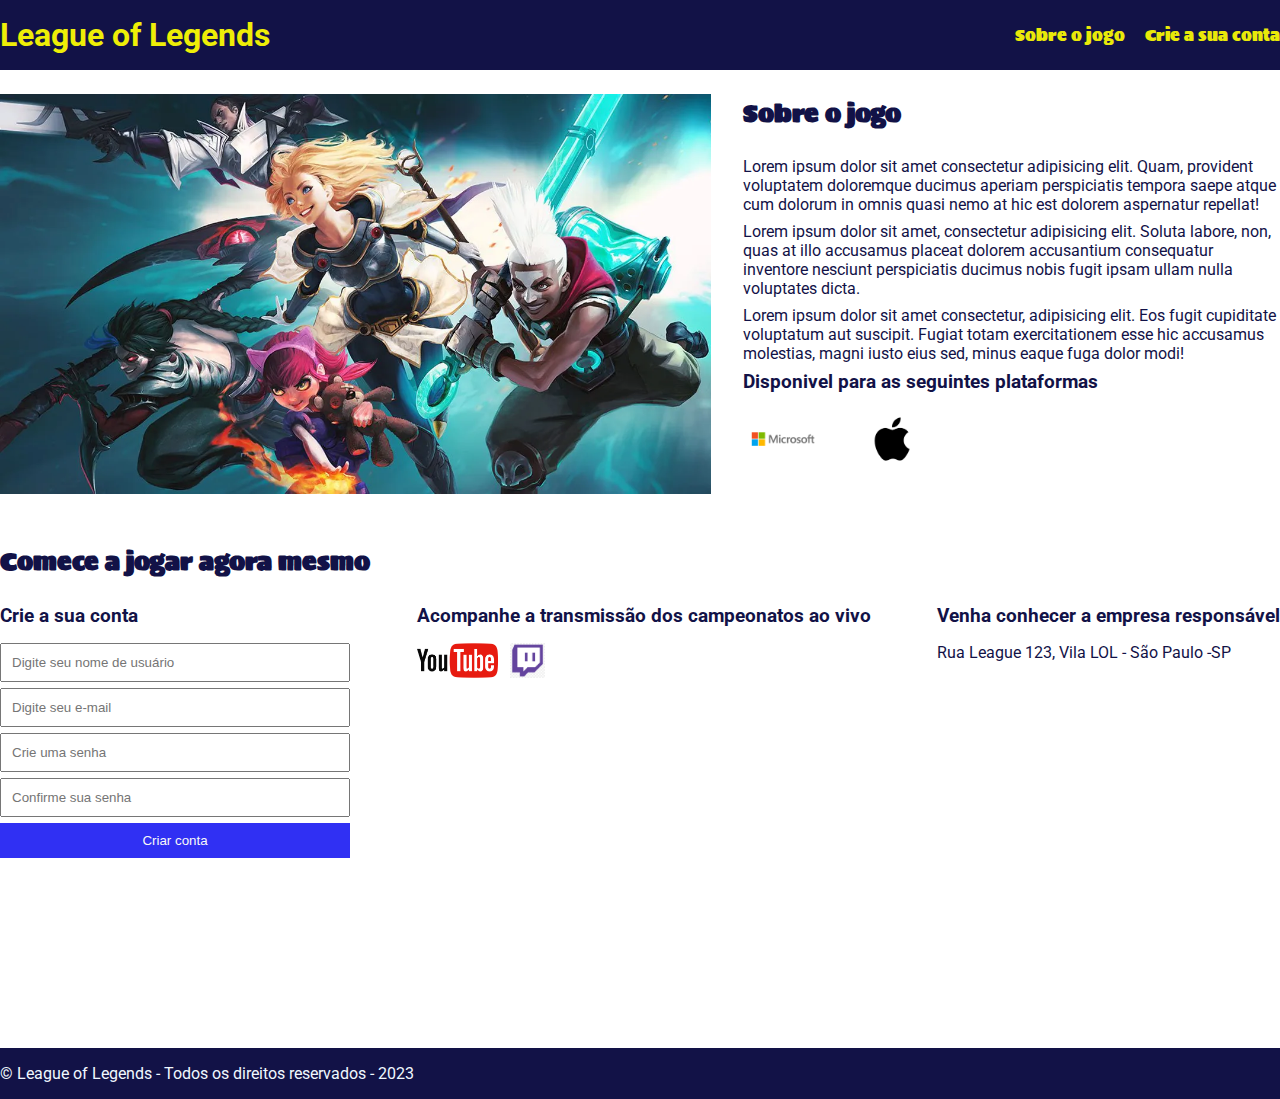
<file: index.html>
<!DOCTYPE html>
<html lang="pt-br">
<head>
    <meta charset="UTF-8">
    <meta http-equiv="X-UA-Compatible" content="IE=edge">
    <meta name="viewport" content="width=device-width, initial-scale=1.0">
    <title>League of Legends</title>
    <link rel="stylesheet" href="main.css">
    <link rel="preconnect" href="https://fonts.googleapis.com">
    <link rel="preconnect" href="https://fonts.gstatic.com" crossorigin>
    <link href="https://fonts.googleapis.com/css2?family=Roboto:wght@500&family=Sigmar&display=swap" rel="stylesheet">
<body>
    <header>
        <div class="container">
        <h1>League of Legends</h1>
        <nav>
            <ul>
                <li>
                    <a href="#info">Sobre o jogo</a> 
                </li>
                <li>
                    <a href="#create">Crie a sua conta</a>
                </li>
            </ul>
        </nav>
        </div>
    </header>
    <section>
        <div class="container">
            <img id="lol" src="./imagens/league-of-legends-781485.jpg" alt="Personagens de League of Legends" />
            <div>
                <h2 id="info">Sobre o jogo</h2>
                <p>
                    Lorem ipsum dolor sit amet consectetur adipisicing elit. Quam, provident voluptatem doloremque ducimus aperiam perspiciatis tempora saepe atque cum dolorum in omnis quasi nemo at hic est dolorem aspernatur repellat!
                </p>
                <p>
                    Lorem ipsum dolor sit amet, consectetur adipisicing elit. Soluta labore, non, quas at illo accusamus placeat dolorem accusantium consequatur inventore nesciunt perspiciatis ducimus nobis fugit ipsam ullam nulla voluptates dicta.
                </p>
                <p>
                    Lorem ipsum dolor sit amet consectetur, adipisicing elit. Eos fugit cupiditate voluptatum aut suscipit. Fugiat totam exercitationem esse hic accusamus molestias, magni iusto eius sed, minus eaque fuga dolor modi!
                </p>
                <h3>Disponivel para as seguintes plataformas</h3>
                <ul class="brands-logos">
                    <li>
                        <img src="./imagens/windows.webp" alt="Logo Windows" />
                    </li>
                    <li>
                        <img src="./imagens/apple.webp" alt="Logo Apple" />
                    </li>
                </ul>
            </div>
        </div>
    </section>
    <section id="creation">
        <div class="container">
            <h2>Comece a jogar agora mesmo</h2>
            <div class="creation-acount">
                <div>
                    <h3 id="create">Crie a sua conta</h3>
                    <form>
                        <input type="text" placeholder="Digite seu nome de usuário" >
                        <input type="email" placeholder="Digite seu e-mail" >
                        <input type="password" placeholder="Crie uma senha">
                        <input type="password" placeholder="Confirme sua senha">
                        <button type="submit">Criar conta</button>
                    </form>
                </div>
                <div>
                    <h3>Acompanhe a transmissão dos campeonatos ao vivo</h3>
                    <ul class="logos-sociais">
                        <li>
                            <a href="#" title="Assista pelo Youtube">
                                <img src="./imagens/youtube.png" alt="Logo do Youtube">
                            </a>
                        </li>
                        <li>
                            <a href="#" title="Assista pela twitch">
                                <img src="./imagens/logo twitch.png" alt="Logo da Twitch">
                            </a>
                        </li>
                    </ul>
                </div>
                <div>
                    <h3>Venha conhecer a empresa responsável</h3>
                    <p class="end">
                        Rua League 123, Vila LOL - São Paulo -SP
                    </p>
                </div>
            </div>
        </div>
    </section>
            <footer>
            <div class="container">
            <p id="autoral">
                &copy; League of Legends - Todos os direitos reservados - 2023
            </p>
            </div>
            </footer>
</body>
</html>
</file>
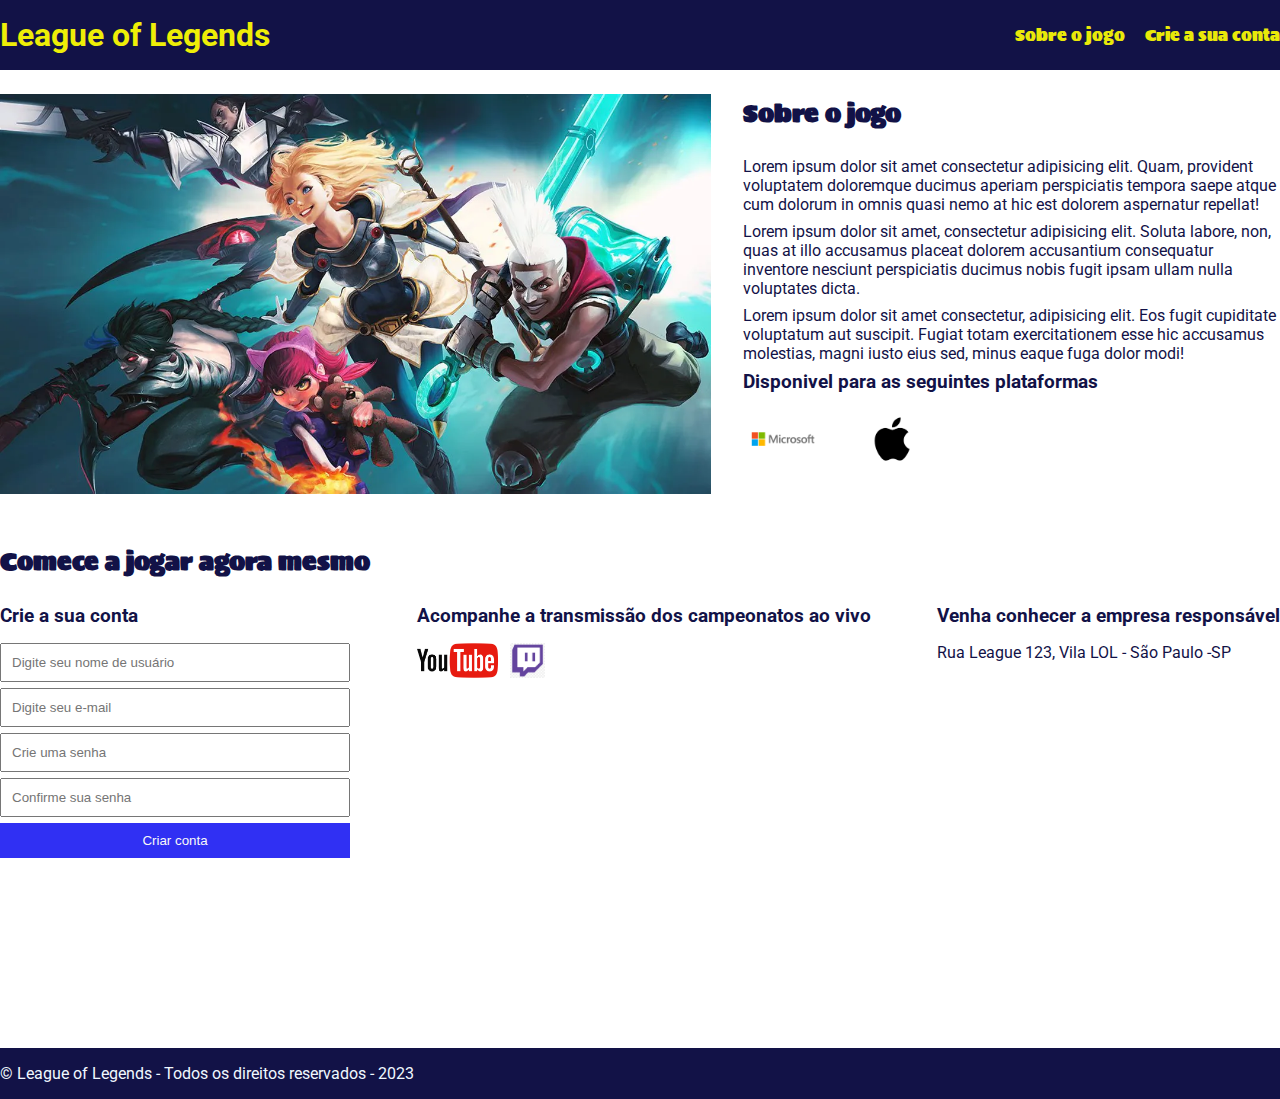
<file: css/index.html>
<!DOCTYPE html>
<html lang="pt-br">
<head>
    <meta charset="UTF-8">
    <meta http-equiv="X-UA-Compatible" content="IE=edge">
    <meta name="viewport" content="width=device-width, initial-scale=1.0">
    <title>League of Legends</title>
    <link rel="stylesheet" href="main.css">
    <link rel="preconnect" href="https://fonts.googleapis.com">
    <link rel="preconnect" href="https://fonts.gstatic.com" crossorigin>
    <link href="https://fonts.googleapis.com/css2?family=Roboto:wght@500&family=Sigmar&display=swap" rel="stylesheet">
<body>
    <header>
        <div class="container">
        <h1>League of Legends</h1>
        <nav>
            <ul>
                <li>
                    <a href="#info">Sobre o jogo</a> 
                </li>
                <li>
                    <a href="#create">Crie a sua conta</a>
                </li>
            </ul>
        </nav>
        </div>
    </header>
    <section>
        <div class="container">
            <img id="lol" src="./imagens/league-of-legends-781485.jpg" alt="Personagens de League of Legends" />
            <div>
                <h2 id="info">Sobre o jogo</h2>
                <p>
                    Lorem ipsum dolor sit amet consectetur adipisicing elit. Quam, provident voluptatem doloremque ducimus aperiam perspiciatis tempora saepe atque cum dolorum in omnis quasi nemo at hic est dolorem aspernatur repellat!
                </p>
                <p>
                    Lorem ipsum dolor sit amet, consectetur adipisicing elit. Soluta labore, non, quas at illo accusamus placeat dolorem accusantium consequatur inventore nesciunt perspiciatis ducimus nobis fugit ipsam ullam nulla voluptates dicta.
                </p>
                <p>
                    Lorem ipsum dolor sit amet consectetur, adipisicing elit. Eos fugit cupiditate voluptatum aut suscipit. Fugiat totam exercitationem esse hic accusamus molestias, magni iusto eius sed, minus eaque fuga dolor modi!
                </p>
                <h3>Disponivel para as seguintes plataformas</h3>
                <ul class="brands-logos">
                    <li>
                        <img src="./imagens/windows.webp" alt="Logo Windows" />
                    </li>
                    <li>
                        <img src="./imagens/apple.webp" alt="Logo Apple" />
                    </li>
                </ul>
            </div>
        </div>
    </section>
    <section id="creation">
        <div class="container">
            <h2>Comece a jogar agora mesmo</h2>
            <div class="creation-acount">
                <div>
                    <h3 id="create">Crie a sua conta</h3>
                    <form>
                        <input type="text" placeholder="Digite seu nome de usuário" >
                        <input type="email" placeholder="Digite seu e-mail" >
                        <input type="password" placeholder="Crie uma senha">
                        <input type="password" placeholder="Confirme sua senha">
                        <button type="submit">Criar conta</button>
                    </form>
                </div>
                <div>
                    <h3>Acompanhe a transmissão dos campeonatos ao vivo</h3>
                    <ul class="logos-sociais">
                        <li>
                            <a href="#" title="Assista pelo Youtube">
                                <img src="./imagens/youtube.png" alt="Logo do Youtube">
                            </a>
                        </li>
                        <li>
                            <a href="#" title="Assista pela twitch">
                                <img src="./imagens/logo twitch.png" alt="Logo da Twitch">
                            </a>
                        </li>
                    </ul>
                </div>
                <div>
                    <h3>Venha conhecer a empresa responsável</h3>
                    <p class="end">
                        Rua League 123, Vila LOL - São Paulo -SP
                    </p>
                </div>
            </div>
        </div>
    </section>
            <footer>
            <div class="container">
            <p id="autoral">
                &copy; League of Legends - Todos os direitos reservados - 2023
            </p>
            </div>
            </footer>
</body>
</html>
</file>
<file: main.css>
*{
    margin: 0;
    padding: 0;
    box-sizing: border-box;
}
header{
    padding: 16px 0;
    background-color: rgb(18, 18, 71);
    color: rgb(238, 238, 7);
}
body{
    font-family: 'Roboto', sans-serif;
}
.container p{
    font-size: medium;
}
header nav ul li{
    display: inline;
    margin-left: 16px;
    font-size: 24;
    font-family: 'Sigmar', cursive;
}
header nav ul li a{
    color: rgb(233, 233, 9);
    text-decoration: none;
}
header .container,
section .container{
    display: flex;
    align-items: center;
    justify-content: space-between;
}
.container{
    max-width: 1280px;
    width: 100%;
    margin: 0 auto 0 auto;
}
#lol{
    height: 400px;
    margin-right: 32px;
}
.brands-logos img{
    height: 60px;
}
.logos-sociais img{
    height: 35px;
}
.brands-logos li{
    display: inline;
    margin-right: 8px;
}
section .container{
    align-items: flex-start;
}
section{
    padding: 24px 0;
}
section h2{
    margin-bottom: 24px;
}
section p{
    margin-bottom: 8px;
}
#creation .container{
    display: block;
}
.creation-acount{
    display: flex;
    justify-content: space-between;
}
form input,
form button,
form text{
    display: block;
    width: 350px;
    margin-bottom: 6px;
    padding: 10px;
}
.logos-sociais li{
    display: inline;
    margin-right: 8px;
}
.logos-sociais li a{
    text-decoration: none;
}
section h3{
    margin-bottom: 16px;
}
form button{
    background-color: rgb(48, 48, 243);
    color: rgb(248, 248, 248);
    border: none;
    cursor: pointer;
}
form button:hover{
    background-color: rgb(22, 22, 73);
}
footer{
    background-color: rgb(18, 18, 71);
    padding: 16px 0;
    margin-top: 160px;
    color: aliceblue;
}
header h1,
section h2, section h3{
    font-family: 'Roboto', sans-serif;
}
section{
    color: rgb(18, 18, 71);
}
.container h2{
    font-family: 'Sigmar', cursive;
}
.container h3{
    font-family: 'Roboto', sans-serif;
}
</file>
<file: css/main.css>
*{
    margin: 0;
    padding: 0;
    box-sizing: border-box;
}
header{
    padding: 16px 0;
    background-color: rgb(18, 18, 71);
    color: rgb(238, 238, 7);
}
body{
    font-family: 'Roboto', sans-serif;
}
.container p{
    font-size: medium;
}
header nav ul li{
    display: inline;
    margin-left: 16px;
    font-size: 24;
    font-family: 'Sigmar', cursive;
}
header nav ul li a{
    color: rgb(233, 233, 9);
    text-decoration: none;
}
header .container,
section .container{
    display: flex;
    align-items: center;
    justify-content: space-between;
}
.container{
    max-width: 1280px;
    width: 100%;
    margin: 0 auto 0 auto;
}
#lol{
    height: 400px;
    margin-right: 32px;
}
.brands-logos img{
    height: 60px;
}
.logos-sociais img{
    height: 35px;
}
.brands-logos li{
    display: inline;
    margin-right: 8px;
}
section .container{
    align-items: flex-start;
}
section{
    padding: 24px 0;
}
section h2{
    margin-bottom: 24px;
}
section p{
    margin-bottom: 8px;
}
#creation .container{
    display: block;
}
.creation-acount{
    display: flex;
    justify-content: space-between;
}
form input,
form button,
form text{
    display: block;
    width: 350px;
    margin-bottom: 6px;
    padding: 10px;
}
.logos-sociais li{
    display: inline;
    margin-right: 8px;
}
.logos-sociais li a{
    text-decoration: none;
}
section h3{
    margin-bottom: 16px;
}
form button{
    background-color: rgb(48, 48, 243);
    color: rgb(248, 248, 248);
    border: none;
    cursor: pointer;
}
form button:hover{
    background-color: rgb(22, 22, 73);
}
footer{
    background-color: rgb(18, 18, 71);
    padding: 16px 0;
    margin-top: 160px;
    color: aliceblue;
}
header h1,
section h2, section h3{
    font-family: 'Roboto', sans-serif;
}
section{
    color: rgb(18, 18, 71);
}
.container h2{
    font-family: 'Sigmar', cursive;
}
.container h3{
    font-family: 'Roboto', sans-serif;
}
</file>
